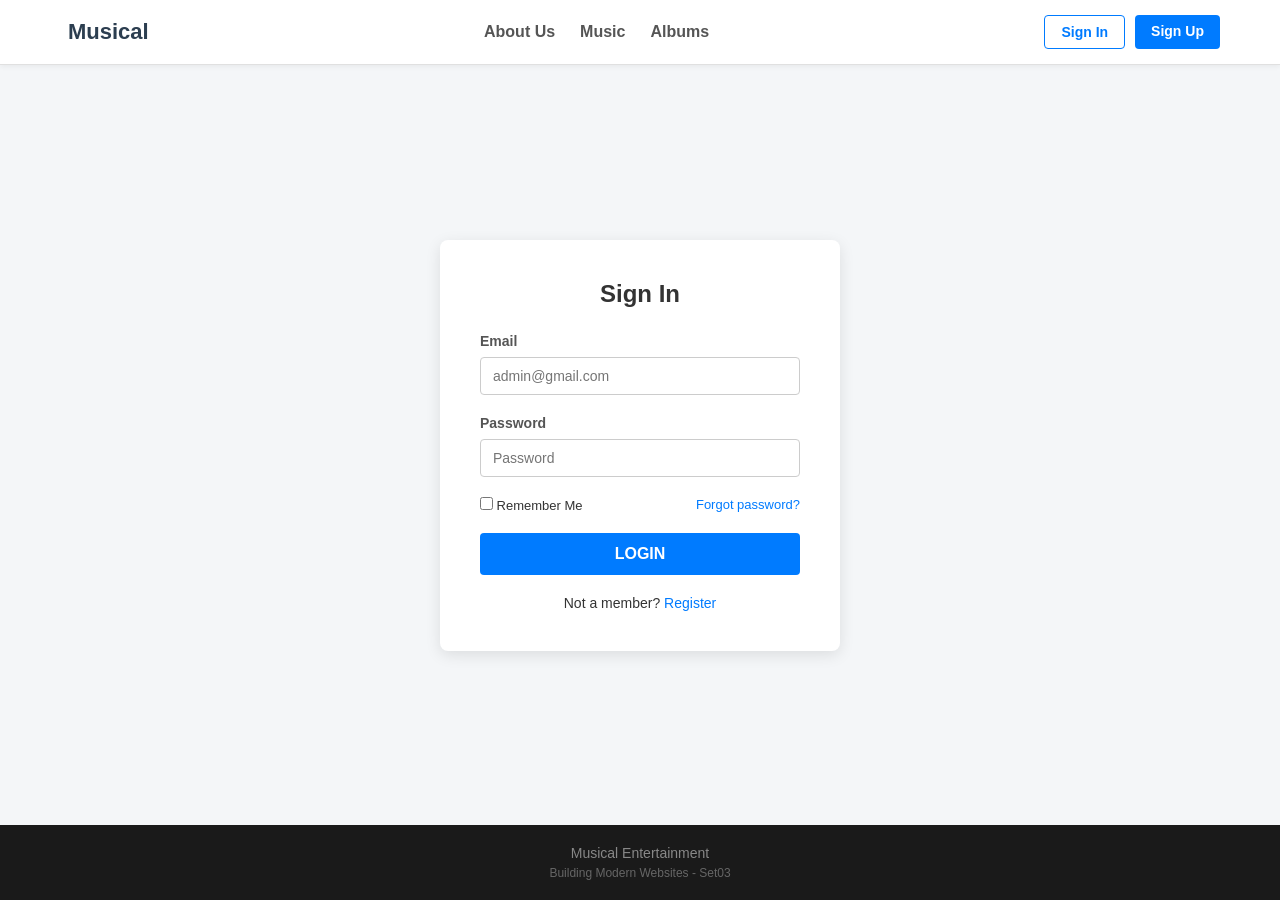
<file: page/login.html>
<!DOCTYPE html>
<html lang="en">
<head>
  <meta charset="UTF-8">
  <meta name="viewport" content="width=device-width, initial-scale=1.0">
  <title>Login page</title>
  <link rel="stylesheet" href="../css/style.css">
</head>
<body>

  <header>
    <div class="header">
      <div class="logo">
        <i class="icon fa-solid fa-music"></i>
        <span>Musical</span>
      </div>
      <nav>
        <ul>
          <li><a href="../index.html">About Us</a></li>
          <li><a href="#">Music</a></li>
          <li><a href="#">Albums</a></li>
        </ul>
      </nav>
      <div class="button">
        <a href="login.html" class="btn-signin">Sign In</a>
        <a href="#" class="btn-signup">Sign Up</a>
      </div>
    </div>
  </header>

  <main class="login-wrapper">
    <div class="login-card">
      <h2>Sign In</h2>
      <form action="#">
        <div class="form-group">
          <label for="email">Email</label>
          <input type="email" id="email" placeholder="admin@gmail.com" required>
        </div>
        
        <div class="form-group">
          <label for="password">Password</label>
          <input type="password" id="password" placeholder="Password" required>
        </div>

        <div class="form-options">
          <label class="remember-me">
            <input type="checkbox"> Remember Me
          </label>
          <a href="#" class="forgot-pass">Forgot password?</a>
        </div>

        <button type="submit" class="btn-submit">LOGIN</button>

        <p class="register-link">
          Not a member? <a href="#">Register</a>
        </p>
      </form>
    </div>
  </main>

  <footer>
    <div class="footer-container">
      <p>Musical Entertainment</p>
      <p class="copyright">Building Modern Websites - Set03</p>
    </div>
  </footer>

</body>
</html>
</file>
<file: css/style.css>
* {
  margin: 0;
  padding: 0;
  box-sizing: border-box;
  font-family: 'Arial', sans-serif;
}

body {
  background-color: #f4f6f8;
  color: #333;
  display: flex;
  flex-direction: column;
  min-height: 100vh;
}

header {
  background-color: #ffffff;
  border-bottom: 1px solid #e0e0e0;
  box-shadow: 0 2px 5px rgba(0,0,0,0.05);
}

.header {
  max-width: 1200px;
  margin: 0 auto;
  padding: 15px 20px;
  display: flex;
  align-items: center;
  justify-content: space-between;
}

.logo {
  font-size: 22px;
  font-weight: bold;
  color: #2c3e50;
  display: flex;
  align-items: center;
  gap: 8px;
}

.logo .icon {
  font-style: normal;
}

nav ul {
  display: flex;
  list-style: none;
  gap: 25px;
}

nav a {
  text-decoration: none;
  color: #555;
  font-weight: 600;
  transition: color 0.3s;
}

nav a:hover {
  color: #007bff;
}

.button {
  display: flex;
  gap: 10px;
}

.btn-signin {
  padding: 8px 16px;
  border-radius: 4px;
  text-decoration: none;
  font-size: 14px;
  font-weight: 600;
  border: 1px solid #007bff;
  color: #007bff;
}

.btn-signup {
  padding: 8px 16px;
  border-radius: 4px;
  text-decoration: none;
  font-size: 14px;
  font-weight: 600;
  background-color: #007bff;
  color: #fff;
}

.content {
  max-width: 1200px;
  margin: 20px auto;
  padding: 0 20px;
  flex: 1;
  width: 100%;
}

.section {
  margin-bottom: 20px;
}

.audio {
  background: #222;
  color: #fff;
  padding: 15px 20px;
  border-radius: 6px;
  display: flex;
  align-items: center;
  gap: 15px;
}

.play-btn {
  background: #007bff;
  border: none;
  color: white;
  width: 35px;
  height: 35px;
  border-radius: 50%;
  cursor: pointer;
  display: flex;
  align-items: center;
  justify-content: center;
}

.time {
  font-size: 14px;
  color: #ccc;
  white-space: nowrap;
}

.bar {
  flex: 1;
  height: 6px;
  background: #444;
  border-radius: 3px;
  overflow: hidden;
}

.progress {
  width: 30%;
  height: 100%;
  background: #007bff;
}

.music-section {
  display: grid;
  grid-template-columns: repeat(3, 1fr);
  gap: 20px;
}

.column {
  display: flex;
  flex-direction: column;
  gap: 15px;
}

.song {
  display: flex;
  flex-direction: column;
}

.card {
  background: #fff;
  padding: 15px;
  border-radius: 6px;
  box-shadow: 0 2px 4px rgba(0,0,0,0.05);
}

.artist { 
  font-size: 11px; 
  color: #888; 
  font-weight: bold; 
  display: block;
  margin-bottom: 5px;
}

.card h3 {
  font-size: 15px;
  color: #333;
  margin-bottom: 8px;
}

.stars { 
  color: #f1c40f; 
  font-size: 14px;
  letter-spacing: 2px;
}

.music-column {
  display: flex;
  flex-direction: column;
  gap: 15px;
}

.song-card {
  background: #fff;
  padding: 15px;
  border-radius: 6px;
  box-shadow: 0 2px 4px rgba(0,0,0,0.05);
}

.artist-tag { 
  font-size: 11px; 
  color: #888; 
  font-weight: bold; 
  display: block;
  margin-bottom: 5px;
}

.song-card h3 {
  font-size: 15px;
  color: #333;
  margin-bottom: 8px;
}

.album-grid {
  display: flex;
  flex-direction: column;
  gap: 15px;
}

.album-card {
  background: #fff;
  border-radius: 6px;
  overflow: hidden;
  box-shadow: 0 2px 4px rgba(0,0,0,0.05);
}

.album-card img { 
  width: 100%; 
  height: 100px; 
  object-fit: cover; 
}

.album-info { 
  padding: 12px; 
}

.album-info h4 { 
  font-size: 14px;
  color: #333;
  margin-bottom: 5px;
}

.login-wrapper {
  flex: 1;
  display: flex;
  align-items: center;
  justify-content: center;
  padding: 40px 20px;
}

.login-card {
  background: #ffffff;
  padding: 40px;
  border-radius: 8px;
  width: 100%;
  max-width: 400px;
  box-shadow: 0 4px 15px rgba(0,0,0,0.1);
}

.login-card h2 {
  text-align: center;
  margin-bottom: 25px;
  color: #333;
}

.form-group {
  margin-bottom: 20px;
}

.form-group label {
  display: block;
  margin-bottom: 8px;
  font-size: 14px;
  font-weight: 600;
  color: #555;
}

.form-group input {
  width: 100%;
  padding: 10px 12px;
  border: 1px solid #ccc;
  border-radius: 4px;
  font-size: 14px;
}

.form-options {
  display: flex;
  justify-content: space-between;
  align-items: center;
  font-size: 13px;
  margin-bottom: 20px;
}

.forgot-pass { 
  color: #007bff; 
  text-decoration: none; 
}

.btn-submit {
  width: 100%;
  padding: 12px;
  background-color: #007bff;
  color: white;
  border: none;
  border-radius: 4px;
  font-size: 16px;
  font-weight: bold;
  cursor: pointer;
}

.btn-submit:hover { 
  background-color: white; 
}

.register-link {
  text-align: center;
  margin-top: 20px;
  font-size: 14px;
}

.register-link a { 
  color: #007bff; 
  text-decoration: none; 
}

footer {
  background-color: #1a1a1a;
  color: #888;
  padding: 20px 0;
  margin-top: auto;
}

.footer-container {
  max-width: 1200px;
  margin: 0 auto;
  text-align: center;
  font-size: 14px;
}

.copyright {
  margin-top: 5px;
  font-size: 12px;
  color: #666;
}
</file>
